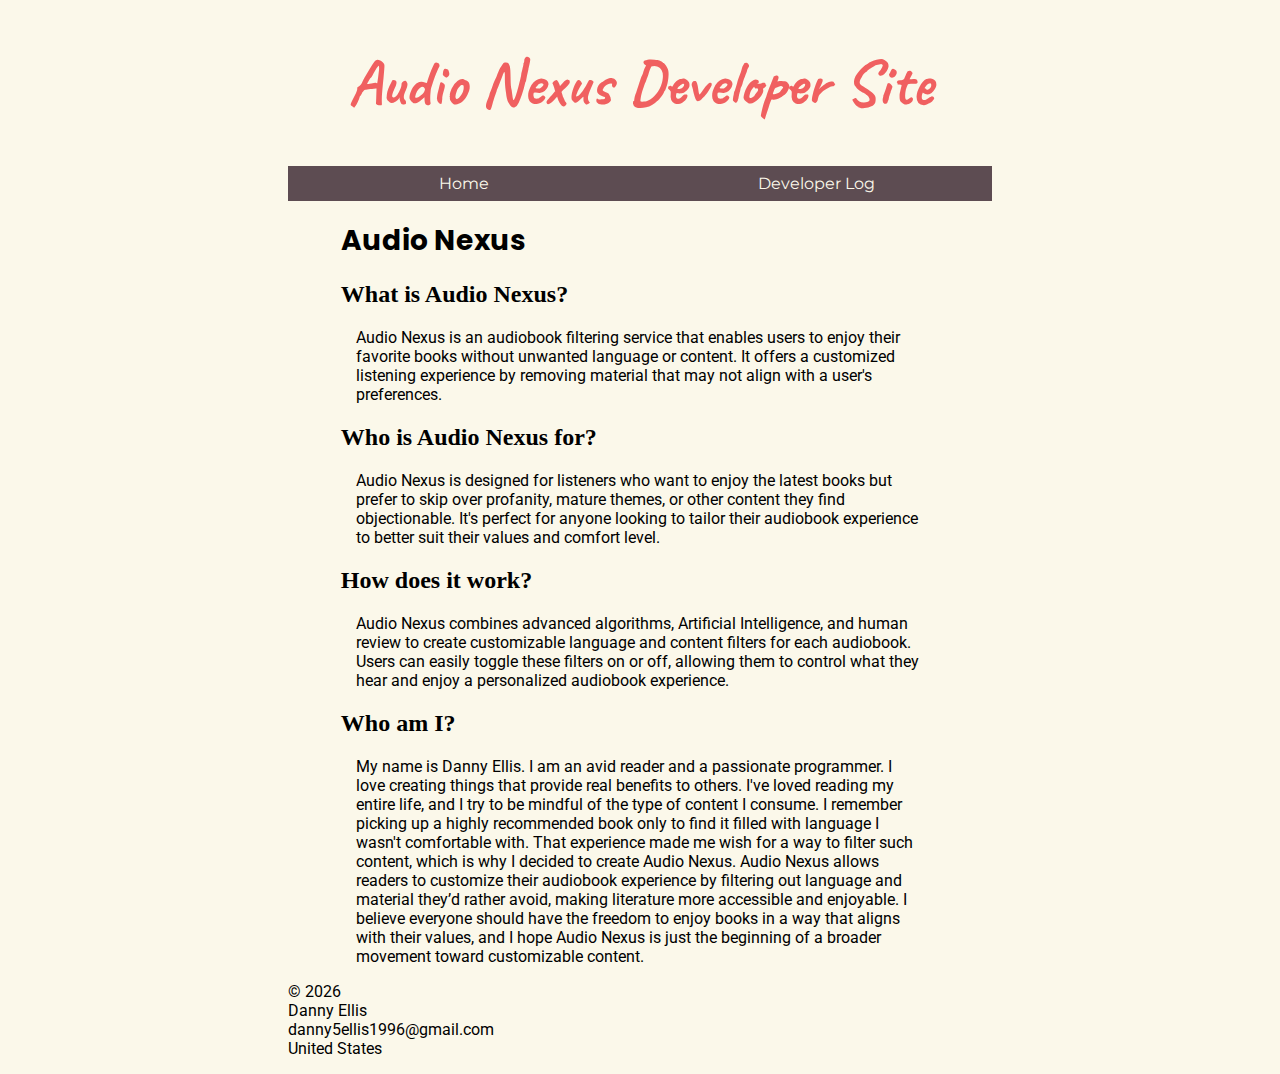
<file: index.html>
<!DOCTYPE html>
<html lang="en">
<head>
    <meta charset="UTF-8">
    <meta name="viewport" content="width=device-width, initial-scale=1.0">
    <meta name="author" content="Danny Ellis">
    <meta name="description" content="Development Site for Audio Nexus.">
    <meta property="og:title" content="Audio Nexus Development Site">
    <title>Audio Nexus Site Developer Site</title>
    <link rel="stylesheet" href="styles/normalize.css">
    <link rel="stylesheet" href="styles/base.css">
    <link rel="stylesheet" href="styles/smaller.css">
    <link rel="preconnect" href="https://fonts.googleapis.com">
    <link rel="preconnect" href="https://fonts.gstatic.com" crossorigin>
    <link href="https://fonts.googleapis.com/css2?family=Caveat:wght@500&family=Montserrat&family=Poppins:ital,wght@1,500&family=Roboto:wght@300&display=swap" rel="stylesheet">
    <script defer src="scripts/main.js"></script>
</head>
<body>
    <header>
        <h1>Audio Nexus Developer Site</h1>
    </header>
    <nav>
        <a href="./index.html">Home</a>
        <a href="./devLog.html">Developer Log</a>
    </nav>
    <main>
        <h1>Audio Nexus</h1>
        <h2>What is Audio Nexus?</h2>
        <p>
            Audio Nexus is an audiobook filtering service that enables users to enjoy their favorite books without unwanted language or content. It offers a customized listening experience by removing material that may not align with a user's preferences.
        </p>
        <h2>Who is Audio Nexus for?</h2>
        <p>
            Audio Nexus is designed for listeners who want to enjoy the latest books but prefer to skip over profanity, mature themes, or other content they find objectionable. It's perfect for anyone looking to tailor their audiobook experience to better suit their values and comfort level.
        </p>
        <h2>How does it work?</h2>
        <p>
            Audio Nexus combines advanced algorithms, Artificial Intelligence, and human review to create customizable language and content filters for each audiobook. Users can easily toggle these filters on or off, allowing them to control what they hear and enjoy a personalized audiobook experience.
        </p>
        <h2>Who am I?</h2>
        <p>
            My name is Danny Ellis. I am an avid reader and a passionate programmer. I love creating things that provide real benefits to others. I've loved reading my entire life, and I try to be mindful of the type of content I consume. I remember picking up a highly recommended book only to find it filled with language I wasn't comfortable with. That experience made me wish for a way to filter such content, which is why I decided to create Audio Nexus. Audio Nexus allows readers to customize their audiobook experience by filtering out language and material they’d rather avoid, making literature more accessible and enjoyable. I believe everyone should have the freedom to enjoy books in a way that aligns with their values, and I hope Audio Nexus is just the beginning of a broader movement toward customizable content.
        </p>
    </main>
    
    <footer>
        <p><br>Danny Ellis<br>danny5ellis1996@gmail.com<br>United States</p>
    </footer>
    
    <script src="scripts/getdates.js"></script>
    
</body>
</html>
</file>
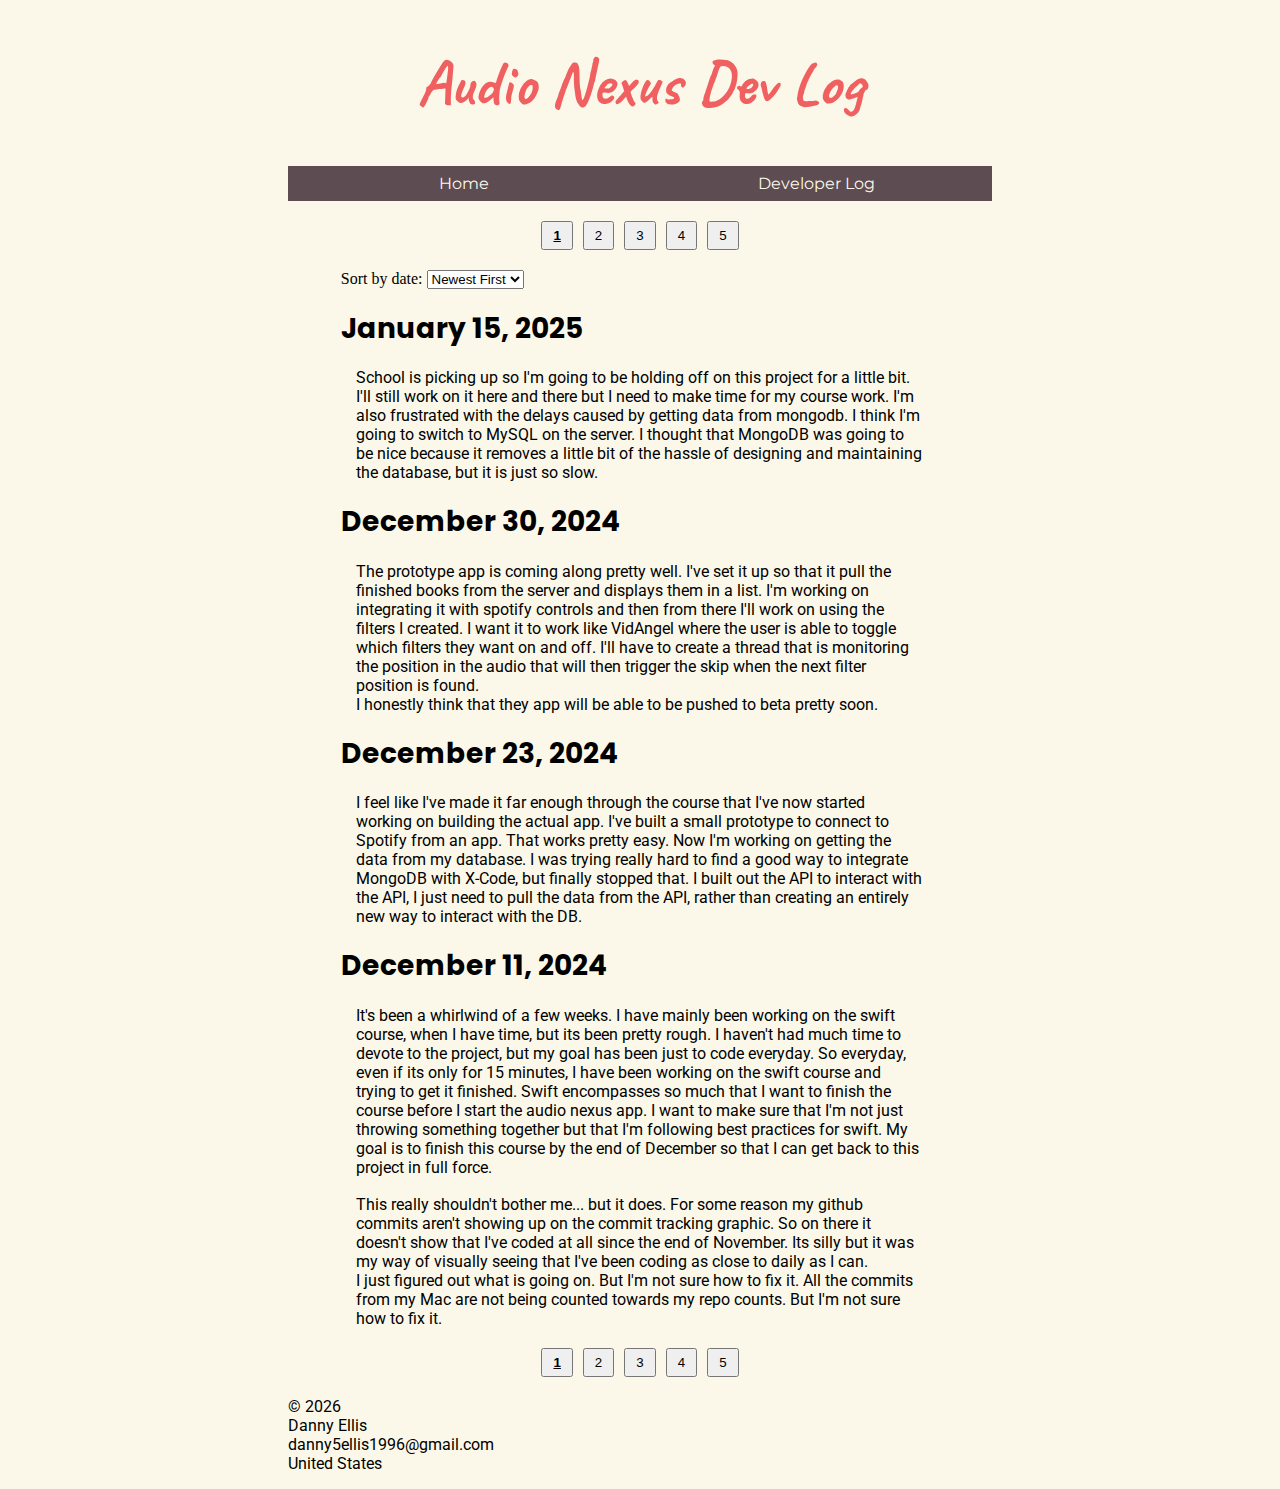
<file: devLog.html>
<!DOCTYPE html>
<html lang="en">
<head>
    <meta charset="UTF-8">
    <meta name="viewport" content="width=device-width, initial-scale=1.0">
    <meta name="author" content="Danny Ellis">
    <meta name="description" content="Dev Log for Audio Nexus.">
    <meta property="og:title" content="Audio Nexus Dev Log">
    <title>Audio Nexus Site Dev Log</title>
    <link rel="stylesheet" href="styles/normalize.css">
    <link rel="stylesheet" href="styles/base.css">
    <link rel="stylesheet" href="styles/smaller.css">
    <link rel="preconnect" href="https://fonts.googleapis.com">
    <link rel="preconnect" href="https://fonts.gstatic.com" crossorigin>
    <link href="https://fonts.googleapis.com/css2?family=Caveat:wght@500&family=Montserrat&family=Poppins:ital,wght@1,500&family=Roboto:wght@300&display=swap" rel="stylesheet">
    <script defer src="scripts/main.js"></script>
</head>
<body>
    <header>
        <h1>Audio Nexus Dev Log</h1>
    </header>
    <nav>
        <a href="./index.html">Home</a>
        <a href="./devLog.html">Developer Log</a>
    </nav>
    <main>
        <div class="pagination-container" id="top-pagination">
        </div>
        <div>
            <label for="sortDropdown">Sort by date: </label>
            <select id="sortDropdown">
                <option value="newest">Newest First</option>
                <option value="oldest">Oldest First</option>
            </select>
        </div>

        <!-- New Dev Posts -->
        <div id="devLogContainer">
            <section class="devPost">
                <h1>January 15, 2025</h1>
                <p>
                    School is picking up so I'm going to be holding off on this project for a little bit. I'll still work on it here and there but I need to make time for my course work. I'm also frustrated with the delays caused by getting data from mongodb. I think I'm going to switch to MySQL on the server. I thought that MongoDB was going to be nice because it removes a little bit of the hassle of designing and maintaining the database, but it is just so slow.
                </p>
            </section>
        </div>
        <div id="devLogContainer">
            <section class="devPost">
                <h1>December 30, 2024</h1>
                <p>
                    The prototype app is coming along pretty well. I've set it up so that it pull the finished books from the server and displays them in a list. I'm working on integrating it with spotify controls and then from there I'll work on using the filters I created. I want it to work like VidAngel where the user is able to toggle which filters they want on and off. I'll have to create a thread that is monitoring the position in the audio that will then trigger the skip when the next filter position is found.
                </p>
                <p>
                    I honestly think that they app will be able to be pushed to beta pretty soon.
                </p>
            </section>
        </div>

        <div id="devLogContainer">
            <section class="devPost">
                <h1>December 23, 2024</h1>
                <p>
                    I feel like I've made it far enough through the course that I've now started working on building the actual app. I've built a small prototype to connect to Spotify from an app. That works pretty easy. Now I'm working on getting the data from my database. I was trying really hard to find a good way to integrate MongoDB with X-Code, but finally stopped that. I built out the API to interact with the API, I just need to pull the data from the API, rather than creating an entirely new way to interact with the DB.
                </p>
            </section>
        </div>
        <div id="devLogContainer">
            <section class="devPost">
                <h1>December 11, 2024</h1>
                <p>
                    It's been a whirlwind of a few weeks. I have mainly been working on the swift course, when I have time, but its been pretty rough. I haven't had much time to devote to the project, but my goal has been just to code everyday. So everyday, even if its only for 15 minutes, I have been working on the swift course and trying to get it finished. Swift encompasses so much that I want to finish the course before I start the audio nexus app. I want to make sure that I'm not just throwing something together but that I'm following best practices for swift. My goal is to finish this course by the end of December so that I can get back to this project in full force.
                </p>
                <br>
                <p>
                    This really shouldn't bother me... but it does. For some reason my github commits aren't showing up on the commit tracking graphic. So on there it doesn't show that I've coded at all since the end of November. Its silly but it was my way of visually seeing that I've been coding as close to daily as I can.
                </p>
                <p>
                    I just figured out what is going on. But I'm not sure how to fix it. All the commits from my Mac are not being counted towards my repo counts. But I'm not sure how to fix it.
                </p>
            </section>
        </div>
        <div id="devLogContainer">
            <section class="devPost">
                <h1>November 27, 2024</h1>
                <p>
                    I fixed the issues I ran into the other day. I know have the buttons skip forward/back 2 or 10 seconds, the increment decrement buttons support holding it down,  I created a language filter for a podcast. The updates to the increment buttons made it pretty easy to get the tag start and end to the right position. I still want to find a way to automate the language filter, but that'll be a project for later. The desktop software for creating the filters is pretty much done. There are lots of features that still need to be created, but its functional enough that I've moved back to the iOS app. Right now I'm working on finishing a Udemy course about Swift and SwiftUI. So far I've enjoyed improving on my Swift and SwiftUI skills.
                </p>
            </section>
        </div>
        <div id="devLogContainer">
            <section class="devPost">
                <h1>November 14, 2024</h1>
                <p>
                    So I went back and added the buttons to skip backward or forward 2 seconds. I also updated the increment and decrement tag start and tag end buttons so that the user can hold the button down to move faster. I also updated the play from tag start/end to actually play from the value displayed. These make it easier to create and adjust the tag as possible. I tried working on storing the Spotify Device IDs but it won't work quite how I hoped. The API from spotify only gives me the devices that the user currently has open. So to make it work the user has to have it open and playing for the API to correctly identify the device I'm targeting. I may still be able to store the data and let the user select which device to use, but no matter what, they have to open spotify before I can make it play. The Web API from spotify is basically just a remote control.
                </p>
            </section>
        </div>
        <div id="devLogContainer">
            <section class="devPost">
                <h1>November 13, 2024</h1>
                <p>
                    So the desktop app if pretty much done. There are some optimization and functionality I'd like to add eventually, but it is working enough that I'm going to move on. Right now I've compromised with myself, the perfectionist part of myself wants to just keep working on this until its perfect, but I just keep thinking of cool things to add, so its time to move on. One of the biggest issues right now is that for it to play any audio I have to have spotify running and playing when I initially boot up the software. The API to get devices from spotify only returns devices with spotify open. I want to eventually add the ability for the user to select which device for playback, and save their devices to the database, that way even if its not currently playing the desktop app has its information. I'll get to it eventually, its on my ToDo list.
                </p>
                <br>
                <p>
                    I'm going to move on to building the app. There will always be things to improve and iterate on, but I want to have a 'finished' product to show. I think that if I can get the app published the feedback from users will really help me understand what is important to the user. There are things that seem important to me, but they might just not be that big of a deal to someone using the software.
                </p>
                <h2>-- Update --</h2>
                <p>
                    Well I have to walk back what I was saying about moving on. I just sat down and tried to create a filter for a podcast, and it is pretty messed up. The system 'works' but it doesn't work how it needs to work. I have to add a way to store and access the devices. Right now if I pause the audio and wait for too long then spotify api doesn't recognize it as an active device and you can't resume playback with how I have it set up. I also need a skip back 10 seconds, skip back 2 seconds, forward 2 seconds, and forward 10 seconds to allow for better accuracy when trying to create the tags. The play from location on the tag creation column doesn't seem to be working. It doesn't actually change where its playing from, it just stays at whatever point it already was set, even after I've changed what the input says. Its not being correctly passed. I also need to update the increment/decrement buttons. They need to have the ability to hold down to increment or decrement faster. Have to just furiously click to try and move it just isn't working.
                </p>
            </section>
        </div>
        <div id="devLogContainer">
            <section class="devPost">
                <h1>November 9, 2024</h1>
                <p>
                    Desktop application is almost done. I've finished the tag creation process and finished a search functionality. I'm now working on a way to move the books from search to ToDo and from ToDo to In Progress or Finished. I just need a way to move the books around as needed. I also need a way to retrigger the get books from the database. I want the application to update pretty seamlessly. I also want the tag to be not only added to the database when I click save, but also added to the middle column of the book view. Right now I just need to be able to trigger the update in the background so that it updates it but doesn't cause it to feel really slow.
                </p>
                <br>
                <p>
                    I'm not going to start rebuilding the desktop app, but I'm not super happy with its feel. I just think that python was the wrong choice for a desktop application. I like using python for the functionality but for actually building the UI it just feels clunky. I want it to feel like a web app with that smoothness and responsiveness, but what I'm using just doesn't feel quite like that. I've heard Electron is a pretty good idea, or QT with C++. I originally started this project using C++ but decided to transition to python. But when I inevitable rebuild the desktop app, I'll use a different stack to do that. I'll keep the server in Python and FastAPI but the actual desktop app with be built with something else. But for now I'm just going to get this working and finished, so that I can finally work on the user facing app. I'm really excited to get started on that. I really enjoy Swift and like programming in it.
                </p>
            </section>
        </div>
        <div id="devLogContainer">
            <section class="devPost">
                <h1>November 1, 2024</h1>
                <p>
                    I migrated all the data to MongoDB. It is pretty slow, so I might migrate to a server side SQL database to speed up the queries. Right now there is a pretty noticeable lag between when you start the program up and when it actually begins to function. I like the MongoDB because it helps keep the server clean. Its more of an api gateway that directs the traffic to the correct resource, but if speed continues to be an issue I'll probably change it.
                </p>
                <br>
                <p>
                    The admin software, at least the filter creation aspect, is almost done. I am working on the tag creation system and then I just need to figure out the way I want to move books from Requested, To Do, In Progress, to Finished. After that I'll just need to actually create a few filters, and then make the iPhone app.
                </p>
                <br>
                <p>
                    I'm going to reach out to Audible and see if I can gain access to their API, and at what cost. I'm still moving forward wit Spotify because at the very least it will allow me to build a beta version and get user feedback. Spotify has its drawbacks I've talked about earlier, but it's the easiest to access currently.
                </p>
            </section>
        </div>
        <div id="devLogContainer">
            <section class="devPost">
                <h1>October 29, 2024</h1>
                <p>
                    The admin portal is coming along very nicely. I am integrating it with the api I created. I am able to find the specific podcast, song, or audiobook, start playback, pause playback, and seek to specific position. I am working on a login system that requires the user to login to the desktop app, this is mainly to either request Spotify authentication or renew the stored authentication data. I mostly worked on the getting the login screen functioning and getting it to successfully block users from accessing any other pages until they login. That process is done, so I'm now going to get it to validate the user data and to get the correct spotify data.
                </p>
            </section>
        </div>
        <div id="devLogContainer">
            <section class="devPost">
                <h1>October 23, 2024</h1>
                <p>
                    The admin portal is all framed out, at least the books section. I will go back and work on the users and customers tabs later, but for now I want to finish this part. So now that the admin portal is built I need to finish the API. I need to be able to control playback and create contact tags. I also need to start thinking about the database I want to use. I want to pull the data in from the API so I need to think about how the data will be stored. One of the next hurdles is creating the automatic language filter. Right now the system I have created relies on sending the audio file to the OPENAI API and getting timestamp word locations, and then processing that data to identify words that need to be filtered, but that won't work with the Spotify API. Spotify prohibits sending the data to an AI. So I'll need to figure out another way to auto-filter the language, or just scratch that for the moment and create all manual tags.
                </p>
            </section>
        </div>
        <div id="devLogContainer">
            <section class="devPost">
                <h1>October 18, 2024</h1>
                <p>
                    I've been making some pretty good progress on the Admin Portal. I'm now able to correctly display the different screens, load in book data, and display some filter data. I've also began laying out the work space section, where I'll be able to listen to the audiobooks and actually create the different filters. So far none of it is functional, I'm just building the bones, but it's looking good.
                </p>
                <br><br>
                <div class="iframe-container">
                    <iframe width="560" height="315" src="https://www.youtube.com/embed/4SCyGWY47qg?si=vCpzxwxAKUtKaQtH" title="YouTube video player" frameborder="0" allow="accelerometer; autoplay; clipboard-write; encrypted-media; gyroscope; picture-in-picture; web-share" referrerpolicy="strict-origin-when-cross-origin" allowfullscreen></iframe>
                </div>
                <br><br>
                <p>
                    As shown in the video there is still a lot of work to be done, but I'm excited with how things are shaping up. I haven't been focused on aesthetic, just on building the bones. I will eventually go through and make the whole app <i>pretty</i>. <br><br>This semester is almost done, and I'll have a lot more time to focus on this project.
                </p>
            </section>
        </div>
        <div id="devLogContainer">
            <section class="devPost">
                <h1>October 09, 2024</h1>
                <p>
                    The Admin Homepage is coming along pretty well. I found a wrapper for Kivy called KivyMD. It just allows for a few improvements to the UI and supports things likes lists. It took a little research but I was able to dynamically create the lists of books. Each page pulls in data from a data source and creates a list item. This part is still in the works, has a bunch of issues to workout but I was able to dynamically create a book view page. The page is then populated with data dynamically depending on the book selected. The main issue I'm having is the created screen is inheriting things from its parent. So the navigation bar of the parent is showing up in the child and causing a bunch of issues. I think I'll need to create another screen that is managed by the parent screen manager. This screen will be hidden until a book is selected.
                </p>
            </section>
        </div>
        <div id="devLogContainer">
            <section class="devPost">
                <h1>October 08, 2024</h1>
                <p>
                    So that I don't forget. I'm starting to look at becoming an audiobook marketplace. I'm working to figure out what that would take and if it would be worth it.
                </p>

            </section>
        </div>
        <div id="devLogContainer">
            <section class="devPost">
                <h1>September 29, 2024</h1>
                <p>
                    So for now I'm moving forward with the Spotify API. Working with that API will allow me to gain access to the data I need to build a working app. There are several things about it that I really don't like. With the Spotify the user is only able to access 15 hours of audiobooks a month and for an additional 10 hours it costs $12.99. The also will not allow me to incorporate other streaming services, if I go with Spotify I can only use Spotify. Reading through their terms of service I'm still pretty unclear if I'll be able to charge a subscription fee for my app to cover costs of making the filters, hosting the server, etc. So I may be able to build a prototype and proof of concept with their API but long term I'm unhappy with Spotify as the data source for the audiobooks.
                </p>
                <br>
                <p>
                    I have thought about reaching out to different publishers to see if I could become a retailer for them and just sell the audiobooks through my website. Or set it up like the library where I buy a certain number of copies of each book and the user can check it out. But I would need to do more research to know if that approach would be a viable option.
                </p>
                <br>
                <p>
                    I'm also working on project design and planning. Up until now the project has been very free flowing and all tracked in my head. With trying to build such a large scale (to me) system things just need to be more organized. I like the idea of a scrum set-up and am working on creating the user stories to meet the system requirements. I'm also sitting down and creating the wire frames for the admin desktop software and the user app. I really haven't spent much time coding on the app in the last two weeks. I've been really busy with school, but I'm also taking the time to plan and prep for the project. I believe that having a well designed plan will help the implementation go a lot faster. 
                </p>
                <br>
                <p>
                    On the coding side of things I started creating the API that will allow the desktop application and the iPhone app to interact with the data and with the Spotify API. I'm using FastAPI which is new to me. So far things have been going pretty well. But like I said above I've kind of halted progress on that for a little to finish planning and designing the app. I want to make sure I'm not just throwing code at the wall and hoping it creates something cool.
                </p>
            </section>
        </div>
        <div id="devLogContainer">
            <section class="devPost">
                <h1>September 18, 2024</h1>
                <h2>API Access</h2>
                <p>
                    Right off the bat. I got denied access to OverDrive. They said I have to be associated with one of their partners. So I have reached out to the Mid-Continent Library to see if I they would allow me to become a partner. I originally was operating under the assumption that Libby as an independent company, but they are owned and operated by OverDrive. I assumed that because as app like Libby was accessing their data I would also be able to, but since they own it, its different.
                </p>
                <br>
                <p>
                    I began searching for other companies that allow users to access audiobooks. I found one called Hoopla, that is essentially a Libby clone. I found the company that allows them to access the digital content, Midwest Tapes. But I found out that they are actually the owners of Hoopla and they don't have a public API. I may reach out to them and just see if I can request access, but they don't publicize an API.
                </p>
                <br>
                <p>
                    I am also looking at how to incorporate Audible, but they don't have a public API. I found an API that is trying to document the private Audible API but its very incomplete. I was able to do an API call that returned all of my audiobooks. But as soon as I tried to hit any of the other endpoints I just got access denied/rejected responses. I was worried about trying it too much because I don't want to get my account shut down. I am going to try reaching out to Amazon to see if I can gain access to the API. Even if its a paid API it would help me move forward.
                </p>
                <h2>Admin Desktop Application</h2>
                <p>
                    I found a library called Kivvy. So far its really cool. It allows me to create modern desktop apps that are touch enabled and cross platform. I'll be curios what it looks like when I load it up on my Mac, because the TKinter GUI looked horrible on Mac. So far I've just been reading their docs and following a few little tutorials/demos that they have. I'll start on the actual GUI soon.
                </p>
                <h2>General Update</h2>
                <p>
                    Right now I'm feeling a little discouraged because its proving so hard to gain access to Audiobooks. I've got most of the rest of the app pretty well sorted at this point. The backend won't take much more work to complete, the frontend needs to be built but it shouldn't take too long, and the database design/deployment will also be pretty easy. At least from my current perspective the biggest hurdle to getting this app built and finished is finding a way to source the Audiobooks. Once I can figure that out I really do believe that the project will move along pretty quickly.
                </p>
                <br>
                <p>
                    I have redone the filtering system and found a really good way to track the time that the different content tags are being created. I was making it too complicated before. I had overlooked the pygame method that just allows you to tap into the current location in the sound. I had to do a little manipulation to get the returned value into a format that made sense for the user to see, but pretty simple now.
                </p>
                <br>
                <p>
                    I was refactoring the code to accommodate an MVC design pattern. I refactored a large majority of the code, but have put a pause on it for now. I want to finish the new GUI and learn more about Kivvy before I do too much more refactoring. I think that the switch to Kivvy will allow me to reassess how tags are being created, how I display the filtering information, and how the audio is being interacted with. There will still be lots that needs to be refactored but it can wait for now.
                </p>
                <br>
                <p>
                    Learning Swift is going well. I just created a simple chat app that allows two users to chat back and forth from different devices. I still really like Swift. Swift and App Design are really helping me with my object oriented programming. Which is another reason I'm excited to revisit refactoring my code. It'll be nice to be able to approach it in a more mindful manner.
                </p>
            </section>
        </div>
        <div id="devLogContainer">
            <section class="devPost">
                <h1>September 13, 2024</h1>
                <p>
                    I've done some pretty heavy refactoring. I'm trying to conform to MVC design pattern. The admin side of this is being built with Tkinter, and I'm starting to think it's a mistake. It could just be that I'm not the best at building GUI's with Tkinter, but I'm thinking of switching the admin side to a web app. I prefer working with Flask to tkinter so if feels like it would be a better fit, and I'll need to build an API endpoint for the iOS app to hit. I may look at other GUI libraries, but I don't like how I have to build the whole front end using python, I like having the HTML templates and being able to pass data into the template. I also think that working with the audio may be 'easier' in a web app.
                </p>
                <br>
                <p>
                    I'm also waiting to hear back from OverDrive. OverDrive is the service most of the libraries in the united states use for their digital assets. I had to apply to gain developer access, but once approved I'll be able to build a frontend similar to Libby that allows the user to search, place holds, check out books, and then listen to their audiobooks. As part of the application they asked me to provide a key contact at the library I want to access, so I'm also waiting on a message back from Mid-Continent Library.
                </p>
            </section>
        </div>
        <div id="devLogContainer">
            <section class="devPost">
                <h1>September 5, 2024</h1>
                <p>
                    This project is going pretty slow right now. We finally decided to purchase a Mac Mini so I could start learning Swift and to develop iOS apps. So far Swift is surprisingly similar to C++. The structure and style reminds me a lot of what I was learning with C++ but has a similar readability to Python.
                </p>
                <br>
                <p>
                    On Audio Nexus I have done some work. I've been working on the tagging system. I've managed to pull out all of the tag data, now I just need to decide how I want to save the data. For now I'll probably save it to a json file. Eventually I'll create a database for the data.
                </p>
                <br>
                <p>
                    I got the content filter tagging system pretty close to being done. The part I'm still struggling with is tracking the correct time. I came up with a pretty good method, but it seems to struggle to create tags that are less than 1 second. It will also really get thrown off the user starts creating a tag while the audio is not playing. I need to figure out a better way to track the elapsed time, tag start time, and tag end time. I also think I need to break the tag creation off into its own class.
                </p>
            </section>
        </div>
        <div id="devLogContainer">
            <section class="devPost">
                <h1>August 12, 2024</h1>
                <p>
                    So I've just been working on learning C++. So far its going pretty well. I think I still prefer Python overall but I do like C++. I do like that variables have stated types, the memory allocation aspect is interesting. It'll be interesting to learn more about it memory allocation to be able to help cut the bloat of my programs. One of the things I dislike about C++ is that arrays have static sizes and can't be expanded on the fly. Maybe there are more things I can learn about dynamic memory to work with arrays in a way that is more familiar.
                </p>
                <p>
                    I haven't spent much time working on audiobook nexus recently. But for the project I want to use C++ to create the admin center where admins can create the filters for new audiobooks. I will either create a web application with Python and Flask, or possible FastHTML or Django to learn a new web framework. Or, and this is what I'd rather do, is build the user end of the application with Swift and create an app on iPhone. But that desire is dependent on me buying a Mac. So we'll see.
                </p>
            </section>
        </div>
        <div id="devLogContainer">
            <section class="devPost">
                <h1>July 23, 2024</h1>
                <h2>What is Audio Nexus?</h2>
                <p>
                    Audio Nexus is an audiobook filtering software. The idea was inspired by services like VidAngel, Enjoy, and ClearPlay that allow users to enjoy their favorite movies and TV shows without all the swearing or explicit content. I love to read and wanted to create a service that did the same for audiobooks. So Audio Nexus was born. This project will allow users to listen to audiobooks and filter out explicit language and other explicit content. 
                </p>
                <hr>
                <h2>What is this site?</h2>
                <p>
                    This site is essentially a blog about Audio Nexus. I will use it to post updates about the project, issues I'm running into, and give insights into my though process as the project develops and takes shape.
                </p>
                <hr>
                <h2>How is the project going?</h2>
                <p>
                    Audio Nexus is taking shape nicely. I have been programming the project using python. I created a basic media player that allows me to load in the audio file. I then send the file to OpenAI with the API to create timestamps/transcript for the audio. From there I process the timestamps to create a language filter automatically. But I'm realizing that I will probably need to create an easy way for human review. Not only to tag missed explicit language, but more importantly to tag other explicit content. I don't want to rely on an algorithms to try and create a filter for sexual or crude content. They are so subjective and don't have a clear cut start and end. So like, VidAngel I'm going to have to use human review and intuition to mark unsafe content.
                </p>
                <br>
                <p>
                    So far the project is working okay with python. So I may still build the end user software with python. But right now using python to create the tags is pretty messy. I've been doing some research on which programming language is best when working with audio and the general consensus is C++. So I think I'm going to try and build the Admin side of the project with C++. But I've never worked with C++ so it'll be an interesting transition and learning process.
                </p>
            </section>
        </div>
    <div class="pagination-container" id="bottom-pagination">
    </div>
    </main>
    
    <footer>
        <p><br>Danny Ellis<br>danny5ellis1996@gmail.com<br>United States</p>
    </footer>
    
    <script src="scripts/getdates.js"></script>
    
</body>
</html>
</file>
<file: styles/base.css>
/* 
LOGO - font-family: 'Caveat', cursive;
HEADINGS - font-family: 'Poppins', sans-serif;
SUBHEADINGS - font-family: 'Montserrat', sans-serif;
BODY TEXT - font-family: 'Roboto', sans-serif; 
*/

/* 
#F06060 - Logo
#F3B462 - Light Orange
#F2EBC0 - Background
#8DBFB3 - Pale Blue
#5D4C52 - PurpleBlack
*/

body {
    width: 55%;
    margin: auto;
    background-color: #fbf8ea;
}

main {
    width: 85%;
    margin: auto;
}

main p {
    width: 95%;
    margin: auto;
}

header > h1 {
    font-family: 'Caveat', cursive;
    font-size: 4rem;
    text-align: center;
    color: #F06060;
    text-decoration: none;
}
nav {
    display: flex;
    flex-direction: row;
    background-color: #5D4C52;
    justify-content: space-evenly;
}

nav a {
    color: #fbf8ea;
    width: 100%;
    text-align: center;
    text-decoration: none;
    padding: .5rem;
}
nav a:hover {
    background-color: #8DBFB3;
    color: #5D4C52;
}

.colors {
    width: 60%;
    text-align: center;
    margin: auto;
}

.color-box {
    border-style: solid;
    margin: 5px;
}
h4 {
    text-decoration: underline;
    text-decoration-color: #8DBFB3;
}
#first {
    background-color: #fbf8ea;
}
#second {
    background-color: #F06060;
}
#third {
    background-color: #F3B462;
}
#fourth {
    background-color: #8DBFB3;
}
#fifth {
    background-color: #5D4C52;
    color: white;
    border-color: black;
}
hr {
    border-color: #F3B462;
}

.wireframe {
    display: block;
    margin: auto;
    width: 95%;
    margin-top: 1rem;
    margin-bottom: 1rem;
    border-style: solid;
    border-width: 1px;
}

.preview {
    display: grid;
    grid-template-columns: 1fr 1fr;
    margin: auto;
    text-align: center;
}

.preview img {
    border-style: solid;
    margin: auto;
    padding: 1rem;
}

.devPost {
    display: none;
}
.pagination-button {
padding: 5px 10px;
margin: 0 5px;
cursor: pointer;
}
.pagination-button.active {
font-weight: bold;
text-decoration: underline;
}
.pagination-container {
text-align: center;
margin: 20px 0;
}
.iframe-container {
    display: flex;
    justify-content: center;
}
</file>
<file: styles/smaller.css>
@media (max-width: 1150px) {
    nav {
        flex-direction: column;
    }
    body {
        width: 90%;
        margin: auto;
        background-color: #fbf8ea;
    }
}
</file>
